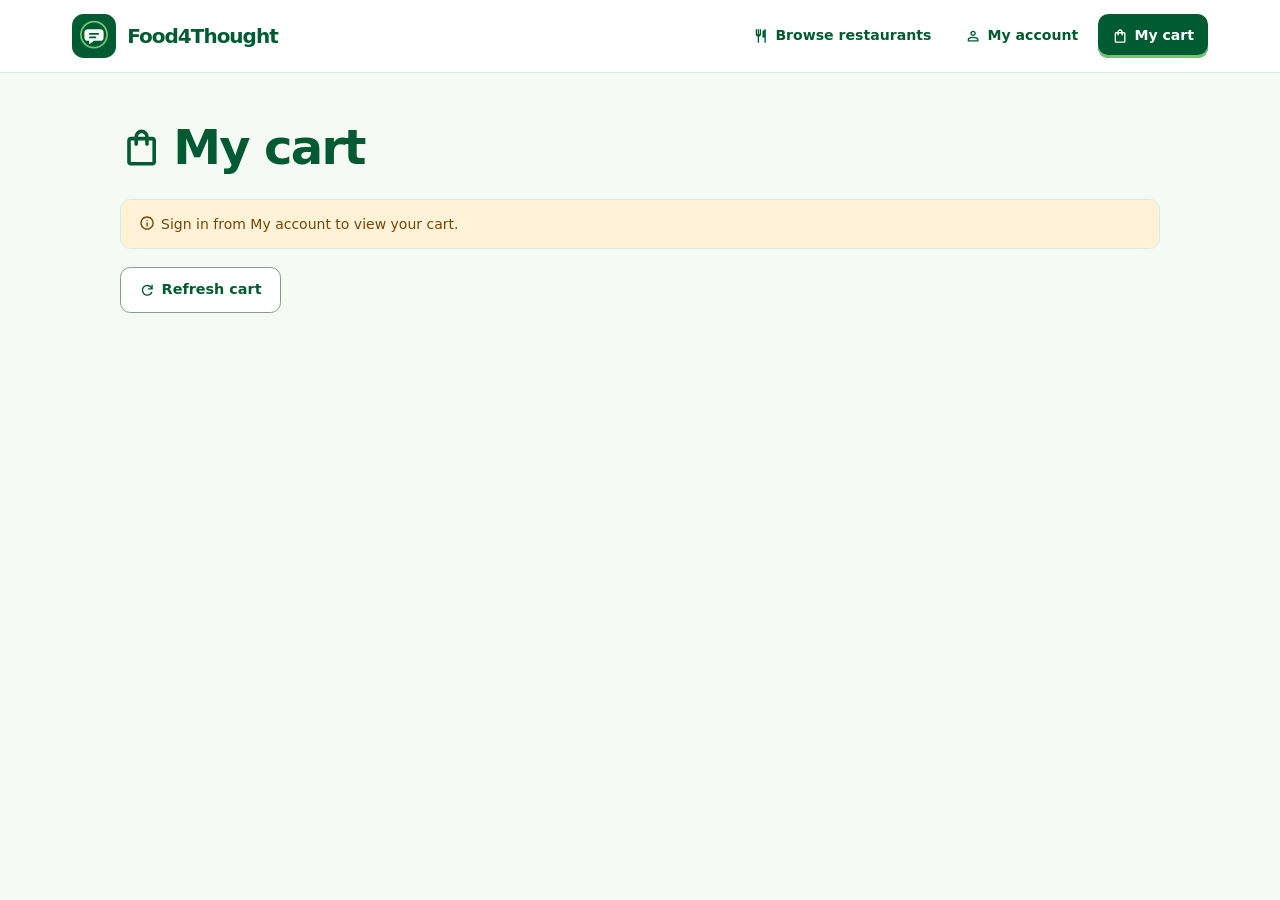
<file: frontend/cart.html>
<!doctype html>
<!--
Present Food4Thought's customer cart and saved checkout receipt using the REST API.
Accessible form controls and status messages keep cart changes and recovery explicit.
-->
<html lang="en">
  <head>
    <meta charset="utf-8" />
    <meta name="viewport" content="width=device-width, initial-scale=1" />
    <title>Food4Thought – My cart</title>
    <link rel="icon" type="image/svg+xml" href="assets/food4thought.svg" />
    <link rel="stylesheet" href="styles.css" />
  </head>
  <body>
    <a class="skip-link" href="#main-content">Skip to content</a>
    <header class="site-header">
      <a class="brand" href="./"><img class="brand-mark" src="assets/food4thought.svg" alt="" width="44" height="44" />Food4Thought</a>
      <nav aria-label="Main navigation">
        <a href="./" class="with-icon"><svg class="icon" aria-hidden="true"><use href="icons.svg#restaurant"></use></svg> Browse restaurants</a>
        <a href="account.html" class="with-icon"><svg class="icon" aria-hidden="true"><use href="icons.svg#person"></use></svg> My account</a>
        <a href="cart.html" aria-current="page" class="with-icon"><svg class="icon" aria-hidden="true"><use href="icons.svg#shopping_bag"></use></svg> My cart</a>
      </nav>
    </header>
    <main id="main-content" tabindex="-1" class="management-layout cart-layout">
      <h1 class="with-icon"><svg class="icon" aria-hidden="true"><use href="icons.svg#shopping_bag"></use></svg> My cart</h1>
      <p id="cart-status" class="status" role="status"></p>
      <p id="cart-error" class="status error" role="alert"></p>
      <div class="cart-toolbar">
        <button id="refresh-cart" type="button"><svg class="icon" aria-hidden="true"><use href="icons.svg#refresh"></use></svg> Refresh cart</button>
        <button id="create-cart" type="button" hidden><svg class="icon" aria-hidden="true"><use href="icons.svg#add_shopping_cart"></use></svg> Create cart</button>
      </div>
      <section id="cart-content" class="cart-content" aria-label="Current cart" hidden>
        <div class="panel">
          <h2 class="with-icon"><svg class="icon" aria-hidden="true"><use href="icons.svg#takeout_dining"></use></svg> Items</h2>
          <ul id="cart-items" class="cart-items"></ul>
        </div>
        <div class="panel order-summary">
          <h2 class="with-icon"><svg class="icon" aria-hidden="true"><use href="icons.svg#receipt_long"></use></svg> Order summary</h2>
          <p class="cart-summary">Subtotal <strong id="cart-subtotal"></strong></p>
          <p class="cart-summary cart-total">Total <strong id="cart-total"></strong></p>
          <p class="account-note">Menu prices are confirmed at checkout. Total excludes tax and fees.</p>
          <div class="cart-toolbar">
            <button id="clear-cart" type="button"><svg class="icon" aria-hidden="true"><use href="icons.svg#remove_shopping_cart"></use></svg> Clear cart</button>
            <button id="checkout-button" type="button" class="primary-action"><svg class="icon" aria-hidden="true"><use href="icons.svg#receipt_long"></use></svg> Place order</button>
          </div>
        </div>
      </section>
      <section id="order-confirmation" class="panel" aria-labelledby="order-heading" hidden>
        <h2 id="order-heading" class="with-icon"><svg class="icon" aria-hidden="true"><use href="icons.svg#check_circle"></use></svg> Order saved</h2>
        <p id="order-state" class="badge badge-available" hidden><svg class="icon" aria-hidden="true"><use href="icons.svg#check_circle"></use></svg> Placed</p>
        <p>Order ID: <strong id="order-id"></strong></p>
        <p id="order-restaurant"></p>
        <ul id="order-items" class="cart-items"></ul>
        <p class="cart-summary">Saved total <strong id="order-total"></strong></p>
      </section>
      <section id="checkout-help" class="panel" aria-label="Checkout recovery" hidden>
        <p id="checkout-status" class="status" role="status"></p>
        <div class="cart-toolbar">
          <button id="check-order" type="button"><svg class="icon" aria-hidden="true"><use href="icons.svg#fact_check"></use></svg> Check order status</button>
          <button id="retry-checkout" type="button" hidden><svg class="icon" aria-hidden="true"><use href="icons.svg#replay"></use></svg> Retry original checkout</button>
        </div>
      </section>
    </main>
    <script type="module" src="cart.js"></script>
  </body>
</html>
</file>
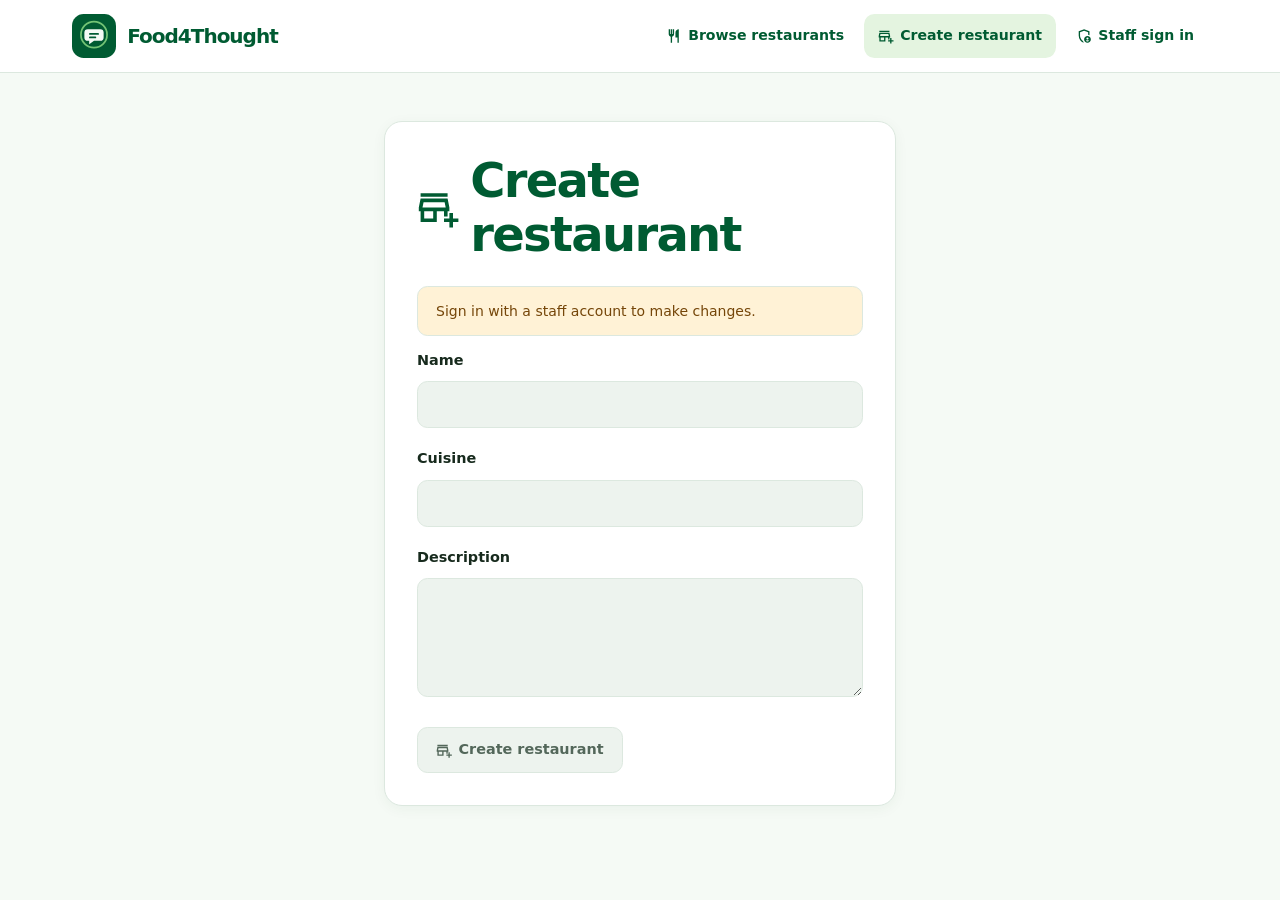
<file: frontend/create-restaurant.html>
<!doctype html>
<!--
Provide Food4Thought's Create restaurant form and navigation back to customer
discovery. Labeled fields and separate status/error regions give the creation script
places to present API feedback and connect validation messages to inputs.
-->
<html lang="en">
  <head>
    <meta charset="utf-8" />
    <meta name="viewport" content="width=device-width, initial-scale=1" />
    <title>Food4Thought – Create restaurant</title>
    <link rel="icon" type="image/svg+xml" href="assets/food4thought.svg" />
    <link rel="stylesheet" href="styles.css" />
  </head>
  <body>
    <a class="skip-link" href="#main-content">Skip to content</a>
    <header class="site-header">
      <a class="brand" href="./"><img class="brand-mark" src="assets/food4thought.svg" alt="" width="44" height="44" />Food4Thought</a>
      <nav aria-label="Main navigation">
        <a href="./" class="with-icon"><svg class="icon" aria-hidden="true"><use href="icons.svg#restaurant"></use></svg> Browse restaurants</a>
        <a href="create-restaurant.html" aria-current="page" class="with-icon"><svg class="icon" aria-hidden="true"><use href="icons.svg#add_business"></use></svg> Create restaurant</a>
        <a href="staff-sign-in.html" id="staff-signin-link" class="with-icon"><svg class="icon" aria-hidden="true"><use href="icons.svg#admin_panel_settings"></use></svg> Staff sign in</a>
      </nav>
    </header>

    <main id="main-content" tabindex="-1" class="management-layout">
      <section class="panel" aria-labelledby="create-heading">
        <h1 id="create-heading" class="with-icon"><svg class="icon" aria-hidden="true"><use href="icons.svg#add_business"></use></svg> Create restaurant</h1>
        <p id="create-access" class="status warning" aria-live="polite"></p>
        <form id="create-form">
          <fieldset id="create-fields" class="create-fields" disabled aria-describedby="create-access">
            <legend class="visually-hidden">Restaurant information</legend>
            <label for="restaurant-name">Name</label>
            <input id="restaurant-name" name="name" type="text" required />

            <label for="restaurant-cuisine">Cuisine</label>
            <input id="restaurant-cuisine" name="cuisine" type="text" required />

            <label for="restaurant-description">Description</label>
            <textarea id="restaurant-description" name="description" rows="4" required></textarea>

            <button type="submit"><svg class="icon" aria-hidden="true"><use href="icons.svg#add_business"></use></svg> Create restaurant</button>
          </fieldset>
        </form>
        <p id="create-status" class="status" role="status"></p>
        <div id="create-errors" class="status error" role="alert"></div>
        <a id="created-link" hidden class="with-icon"><svg class="icon" aria-hidden="true"><use href="icons.svg#arrow_forward"></use></svg> View restaurant</a>
      </section>
    </main>

    <script type="module" src="create-restaurant.js"></script>
  </body>
</html>
</file>
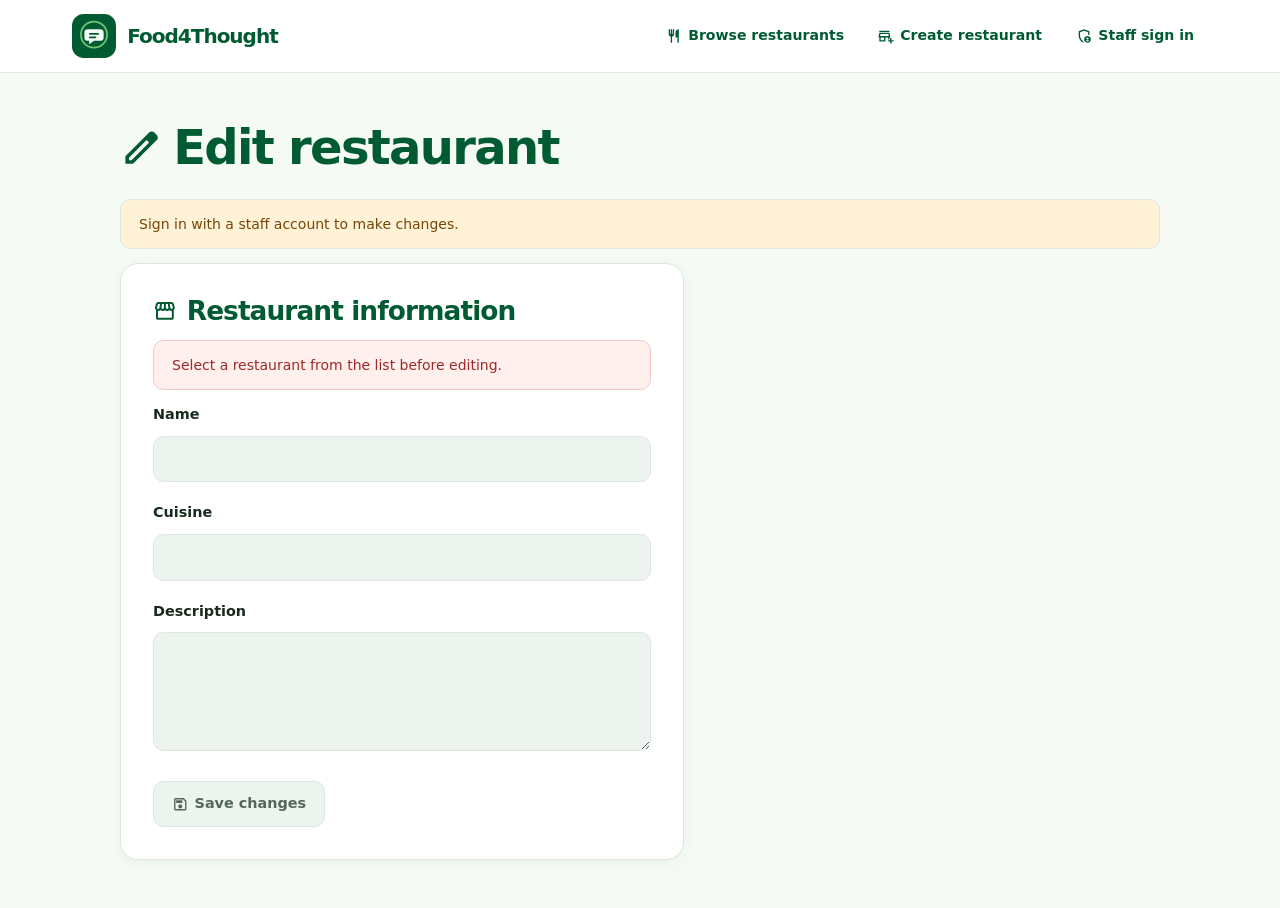
<file: frontend/edit-restaurant.html>
<!doctype html>
<!--
Provide Food4Thought's management form for editing the restaurant selected by its
stable ID. Labeled controls and feedback regions support the edit script's API-loaded
values, validation messages, and navigation back to restaurant details.
-->
<html lang="en">
  <head>
    <meta charset="utf-8" />
    <meta name="viewport" content="width=device-width, initial-scale=1" />
    <title>Food4Thought – Edit restaurant</title>
    <link rel="icon" type="image/svg+xml" href="assets/food4thought.svg" />
    <link rel="stylesheet" href="styles.css" />
  </head>
  <body>
    <a class="skip-link" href="#main-content">Skip to content</a>
    <header class="site-header">
      <a class="brand" href="./"><img class="brand-mark" src="assets/food4thought.svg" alt="" width="44" height="44" />Food4Thought</a>
      <nav aria-label="Main navigation">
        <a href="./" class="with-icon"><svg class="icon" aria-hidden="true"><use href="icons.svg#restaurant"></use></svg> Browse restaurants</a>
        <a href="create-restaurant.html" class="with-icon"><svg class="icon" aria-hidden="true"><use href="icons.svg#add_business"></use></svg> Create restaurant</a>
        <a href="staff-sign-in.html" id="staff-signin-link" class="with-icon"><svg class="icon" aria-hidden="true"><use href="icons.svg#admin_panel_settings"></use></svg> Staff sign in</a>
      </nav>
    </header>

    <main id="main-content" tabindex="-1" class="management-layout editor-layout">
      <div class="editor-heading">
        <h1 class="with-icon"><svg class="icon" aria-hidden="true"><use href="icons.svg#edit"></use></svg> Edit restaurant</h1>
        <a id="return-link" class="with-icon button-link" hidden><svg class="icon" aria-hidden="true"><use href="icons.svg#arrow_back"></use></svg> Back to restaurant</a>
      </div>
      <p id="edit-access" class="status warning" aria-live="polite"></p>
      <div class="editor-grid">
        <section class="panel" aria-labelledby="edit-heading">
          <h2 id="edit-heading" class="with-icon"><svg class="icon" aria-hidden="true"><use href="icons.svg#storefront"></use></svg> Restaurant information</h2>
          <p id="edit-status" class="status" role="status"></p>
          <div id="edit-errors" class="status error" role="alert"></div>
          <button id="retry-load" type="button" hidden><svg class="icon" aria-hidden="true"><use href="icons.svg#refresh"></use></svg> Retry loading</button>

          <form id="edit-form">
            <fieldset id="edit-fields" class="create-fields" disabled aria-describedby="edit-access">
              <legend class="visually-hidden">Restaurant information</legend>
              <label for="restaurant-name">Name</label>
              <input id="restaurant-name" name="name" type="text" required />

              <label for="restaurant-cuisine">Cuisine</label>
              <input id="restaurant-cuisine" name="cuisine" type="text" required />

              <label for="restaurant-description">Description</label>
              <textarea id="restaurant-description" name="description" rows="4" required></textarea>

              <button type="submit"><svg class="icon" aria-hidden="true"><use href="icons.svg#save"></use></svg> Save changes</button>
            </fieldset>
          </form>
        </section>
        <section id="menu-management" class="panel" aria-labelledby="management-heading" aria-describedby="edit-access" hidden>
          <h2 id="management-heading" class="with-icon"><svg class="icon" aria-hidden="true"><use href="icons.svg#menu_book"></use></svg> Menu availability</h2>
          <p id="availability-feedback" class="status" aria-live="polite"></p>
          <ul id="management-menu" class="management-menu"></ul>
        </section>
      </div>
    </main>

    <script type="module" src="edit-restaurant.js"></script>
  </body>
</html>
</file>
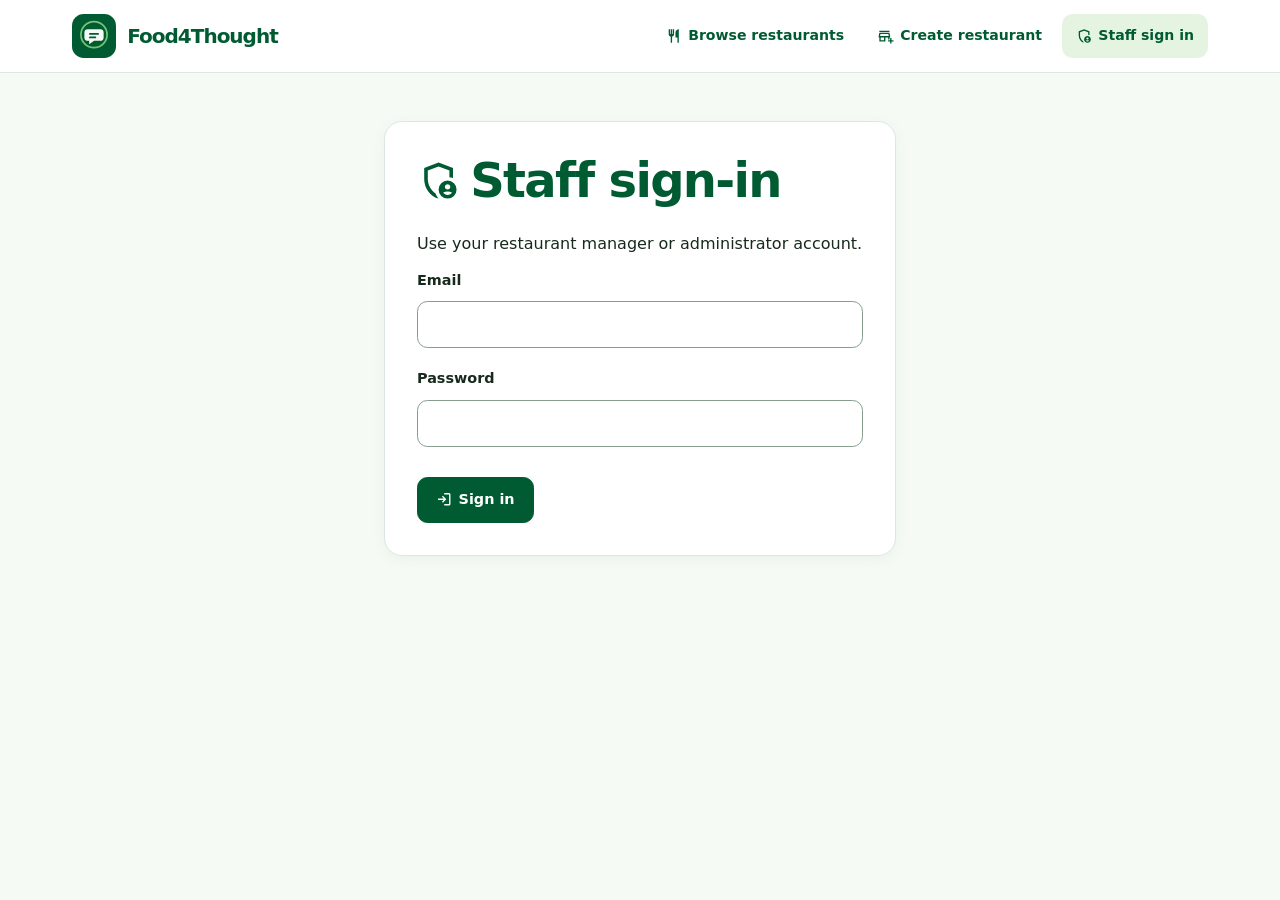
<file: frontend/staff-sign-in.html>
<!doctype html>
<!--
Present a shared staff sign-in form for Food4Thought's restaurant management.
The browser keeps the returned bearer token for this tab and the API enforces
the permissions for every subsequent management write.
-->
<html lang="en">
  <head>
    <meta charset="utf-8" />
    <meta name="viewport" content="width=device-width, initial-scale=1" />
    <title>Food4Thought – Staff sign-in</title>
    <link rel="icon" type="image/svg+xml" href="assets/food4thought.svg" />
    <link rel="stylesheet" href="styles.css" />
  </head>
  <body>
    <a class="skip-link" href="#main-content">Skip to content</a>
    <header class="site-header">
      <a class="brand" href="./"><img class="brand-mark" src="assets/food4thought.svg" alt="" width="44" height="44" />Food4Thought</a>
      <nav aria-label="Main navigation">
        <a href="./" class="with-icon"><svg class="icon" aria-hidden="true"><use href="icons.svg#restaurant"></use></svg> Browse restaurants</a>
        <a href="create-restaurant.html" class="with-icon"><svg class="icon" aria-hidden="true"><use href="icons.svg#add_business"></use></svg> Create restaurant</a>
        <a href="staff-sign-in.html" aria-current="page" id="staff-signin-link" class="with-icon"><svg class="icon" aria-hidden="true"><use href="icons.svg#admin_panel_settings"></use></svg> Staff sign in</a>
      </nav>
    </header>

    <main id="main-content" tabindex="-1" class="management-layout">
      <section class="panel" aria-labelledby="signin-heading">
        <h1 id="signin-heading" class="with-icon"><svg class="icon" aria-hidden="true"><use href="icons.svg#admin_panel_settings"></use></svg> Staff sign-in</h1>
        <p>Use your restaurant manager or administrator account.</p>
        <form id="staff-signin-form">
          <fieldset id="staff-signin-fields" class="create-fields">
            <legend class="visually-hidden">Staff credentials</legend>
            <label for="staff-email">Email</label>
            <input id="staff-email" name="email" type="email" autocomplete="username" required />
            <label for="staff-password">Password</label>
            <input id="staff-password" name="password" type="password" autocomplete="current-password" required />
            <button type="submit"><svg class="icon" aria-hidden="true"><use href="icons.svg#login"></use></svg> Sign in</button>
          </fieldset>
        </form>
        <p id="staff-signin-status" class="status" role="status"></p>
        <p id="staff-signin-errors" class="status error" role="alert"></p>
      </section>
    </main>
    <script type="module" src="staff-sign-in.js"></script>
  </body>
</html>
</file>
<file: frontend/styles.css>
/*
 * Food4Thought's shared design tokens, interactive controls, and page layouts.
 * Customer pages emphasize menus and checkout; staff pages prioritize forms and statuses.
 */
:root {
  --green-light: #A2D89A;
  --green-soft: #73C475;
  --green-fresh: #40AB5D;
  --green-leaf: #248B46;
  --forest: #005B32;
  --surface: #FFFFFF;
  --background: #F5FAF5;
  --text: #172A1D;
  --muted: #64756A;
  --border: #dce8df;
  --field-border: #879c8d;
  --green-wash: #e4f4e0;
  --error: #9e2928;
  --error-background: #fff0ee;
  --warning: #754609;
  --warning-background: #fff2d6;
  --space-1: .375rem;
  --space-2: .625rem;
  --space-3: .875rem;
  --space-4: 1.125rem;
  --space-5: 1.5rem;
  --space-6: 2rem;
  --radius: 1.125rem;
  --control-radius: .65rem;
  --shadow: 0 3px 14px #17452a0d;
  --gutter: clamp(1rem, 4vw, 2.5rem);
  --page-width: 76rem;
  color-scheme: light;
  color: var(--text);
  background: var(--background);
  font: 1rem/1.5 system-ui, -apple-system, "Segoe UI", sans-serif;
}

*, *::before, *::after { box-sizing: border-box; }
body { margin: 0; }
[hidden] { display: none !important; }
:focus-visible { outline: 3px solid var(--forest); outline-offset: 3px; }
a { color: var(--forest); text-underline-offset: .2em; }
a:hover { text-decoration-thickness: 2px; }
h1, h2, h3, p { margin: 0 0 var(--space-3); overflow-wrap: anywhere; }
h1, h2, h3 { color: var(--forest); line-height: 1.12; letter-spacing: -.035em; }
h1 { font-size: clamp(2rem, 4vw, 3rem); }
h2 { font-size: clamp(1.3rem, 2.4vw, 1.65rem); }
h3 { font-size: 1.2rem; }
main h1 { margin-bottom: var(--space-5); }
.icon {
  width: 1.15em;
  height: 1.15em;
  flex: none;
  fill: currentColor;
  vertical-align: -.18em;
}
.with-icon { display: inline-flex; align-items: center; gap: var(--space-2); }
:is(h1, h2, h3).with-icon { display: flex; }
:is(h1, h2, h3).with-icon > .icon { width: .9em; height: .9em; }
.visually-hidden {
  position: absolute;
  width: 1px;
  height: 1px;
  padding: 0;
  overflow: hidden;
  clip-path: inset(50%);
  white-space: nowrap;
}
.skip-link {
  position: absolute;
  z-index: 2;
  inset: .75rem auto auto .75rem;
  transform: translateY(-180%);
  background: var(--surface);
  padding: .65rem 1rem;
  border-radius: var(--control-radius);
}
.skip-link:focus { transform: translateY(0); }

.site-header {
  display: flex;
  justify-content: space-between;
  align-items: center;
  flex-wrap: wrap;
  gap: var(--space-2) var(--space-5);
  padding: var(--space-3) max(var(--gutter), calc((100% - var(--page-width)) / 2 + var(--gutter)));
  background: var(--surface);
  border-bottom: 1px solid var(--border);
}
.brand {
  display: inline-flex;
  align-items: center;
  gap: .7rem;
  min-height: 2.75rem;
  font-size: 1.25rem;
  font-weight: 800;
  letter-spacing: -.05em;
  text-decoration: none;
  white-space: nowrap;
}

.brand-mark { width: 2.75rem; height: 2.75rem; flex: none; }
.site-header nav { display: flex; flex-wrap: wrap; gap: var(--space-1); }
.site-header nav a {
  display: inline-flex;
  align-items: center;
  gap: var(--space-1);
  min-height: 2.75rem;
  padding: .5rem var(--space-3);
  border-radius: var(--control-radius);
  color: var(--forest);
  font-size: .88rem;
  font-weight: 700;
  text-decoration: none;
}
.site-header nav a:hover, .site-header nav a[aria-current="page"] { background: var(--green-wash); }
.site-header nav a[href="cart.html"] { background: var(--forest); color: var(--surface); }
.site-header nav a[href="cart.html"]:hover { background: #034629; }
.site-header nav a[href="cart.html"][aria-current="page"] { box-shadow: inset 0 -3px var(--green-soft); }
.site-footer {
  display: flex;
  flex-wrap: wrap;
  gap: var(--space-5);
  max-width: var(--page-width);
  margin: 0 auto;
  padding: 0 var(--gutter) var(--space-6);
  font-size: .875rem;
}

.layout, .management-layout {
  max-width: var(--page-width);
  margin: 0 auto;
  padding: clamp(1.5rem, 4vw, 3rem) var(--gutter);
}
.management-layout { max-width: 37rem; }
.account-layout, .cart-layout, .editor-layout { max-width: 70rem; }
.panel {
  min-width: 0;
  padding: clamp(1.25rem, 3.2vw, 2rem);
  border: 1px solid var(--border);
  border-radius: var(--radius);
  background: var(--surface);
  box-shadow: var(--shadow);
  overflow-wrap: anywhere;
}
.panel > :last-child, .hero-copy > :last-child { margin-bottom: 0; }

button, .button-link {
  display: inline-flex;
  align-items: center;
  justify-content: center;
  gap: var(--space-1);
  min-height: 2.875rem;
  padding: .625rem var(--space-4);
  border: 1px solid var(--field-border);
  border-radius: var(--control-radius);
  color: var(--forest);
  background: var(--surface);
  font: inherit;
  font-size: .9rem;
  font-weight: 700;
  text-align: center;
  text-decoration: none;
  cursor: pointer;
}
button:hover:not(:disabled), .button-link:hover { background: var(--green-wash); border-color: var(--forest); }
.primary-action, .create-fields button[type="submit"], .filter button[type="submit"] {
  color: var(--surface);
  background: var(--forest);
  border-color: var(--forest);
}
.primary-action:hover:not(:disabled),
.create-fields button[type="submit"]:hover:not(:disabled),
.filter button[type="submit"]:hover { background: #034629; }
button:disabled, input:disabled, textarea:disabled {
  color: #53675a;
  background: #edf3ee;
  border-color: var(--border);
  cursor: not-allowed;
}
[aria-busy="true"] button:disabled { cursor: wait; }

.status { color: var(--muted); line-height: 1.45; }
.status:empty { margin: 0; }
.status:not(:empty), .badge { font-size: .875rem; }
.status:not(:empty) {
  margin: var(--space-3) 0;
  padding: var(--space-3) var(--space-4);
  border: 1px solid var(--border);
  border-radius: var(--control-radius);
  background: var(--surface);
  overflow-wrap: anywhere;
}
.status.loading:not(:empty), [aria-busy="true"] > .status:not(:empty) { border-inline-start: 4px solid var(--green-fresh); }
.status.empty:not(:empty) { border-style: dashed; }
.status.success:not(:empty), .badge-available { color: var(--forest); background: var(--green-wash); }
.status.error:not(:empty) { color: var(--error); background: var(--error-background); border-color: #efc9c5; }
.status.warning:not(:empty), .badge-unavailable { color: var(--warning); background: var(--warning-background); }
.status p, .status ul { margin: 0; }
.status > .icon { margin-inline-end: var(--space-1); }
.badge {
  display: inline-flex;
  align-items: center;
  gap: var(--space-1);
  padding: .35rem .7rem;
  border-radius: 999px;
  font-weight: 700;
  line-height: 1.35;
}
.hero {
  display: grid;
  grid-template-columns: 1fr 1fr;
  min-height: clamp(19rem, 27vw, 23rem);
  overflow: hidden;
  border: 1px solid var(--green-light);
  border-radius: 1.4rem;
  background: #e3f3de;
}
.hero-copy {
  display: flex;
  flex-direction: column;
  justify-content: center;
  padding: clamp(1.75rem, 5vw, 4rem);
}
.hero h1 { margin-bottom: var(--space-4); font-size: clamp(2.25rem, 5.4vw, 4.45rem); }
.hero p { max-width: 25rem; color: #385742; font-size: clamp(.98rem, 1.7vw, 1.14rem); }
.hero-art { background: #DCEFD4 url("assets/hero.svg") center / cover no-repeat; }
.discovery-grid { margin-top: clamp(1.75rem, 4vw, 3rem); }
.discovery-grid.has-selection {
  display: grid;
  grid-template-columns: minmax(16rem, 1fr) minmax(0, 2fr);
  align-items: start;
  gap: var(--space-5);
  margin-top: 0;
}
.list-heading {
  display: flex;
  justify-content: space-between;
  flex-wrap: wrap;
  align-items: center;
  gap: var(--space-3) var(--space-5);
  margin-bottom: var(--space-4);
}
.list-heading h2 { margin: 0; font-size: clamp(1.5rem, 3vw, 2rem); }
.filter, .cart-toolbar, .cart-line-controls, .menu-item-controls, .management-menu-controls {
  display: flex;
  align-items: center;
  flex-wrap: wrap;
  gap: var(--space-2);
}
.filter { flex: 0 1 27rem; }
.search-field { position: relative; flex: 1 1 10rem; min-width: 0; }
.search-field .icon { position: absolute; inset-inline-start: var(--space-3); top: 50%; transform: translateY(-50%); color: var(--forest); pointer-events: none; }
input, textarea {
  width: 100%;
  min-width: 0;
  min-height: 2.875rem;
  padding: .65rem var(--space-3);
  border: 1px solid var(--field-border);
  border-radius: var(--control-radius);
  background: var(--surface);
  color: var(--text);
  font: inherit;
}
input::placeholder { color: var(--muted); opacity: 1; }
input[aria-invalid="true"], textarea[aria-invalid="true"] { border-color: var(--error); }
.search-field input { padding-inline-start: 2.35rem; }
#clear-filter { border-color: transparent; background: transparent; }
#clear-filter:hover { background: var(--green-wash); }

.restaurant-list, .menu-list, .management-menu, .cart-items { list-style: none; margin: 0; padding: 0; }
.restaurant-list {
  display: grid;
  grid-template-columns: repeat(auto-fit, minmax(min(100%, 17.5rem), 1fr));
  gap: var(--space-5);
}
.restaurant-list li { display: flex; min-width: 0; }
button.restaurant {
  display: flex;
  flex-direction: column;
  align-items: stretch;
  justify-content: flex-start;
  gap: 0;
  width: 100%;
  padding: 0;
  overflow: hidden;
  border-color: var(--border);
  border-radius: var(--radius);
  box-shadow: var(--shadow);
  text-align: left;
  overflow-wrap: anywhere;
}
button.restaurant:not([aria-current]):hover:not(:disabled) { background: var(--surface); border-color: var(--green-leaf); }
button.restaurant[aria-current="true"] { background: var(--green-wash); border-color: var(--green-leaf); }
.restaurant-cover {
  position: relative;
  display: grid;
  place-items: center;
  flex: none;
  width: 100%;
  aspect-ratio: 520 / 220;
  overflow: hidden;
  background: var(--green-wash);
  color: var(--green-leaf);
}
.restaurant-cover > .icon { width: 3rem; height: 3rem; }
.restaurant-illustration { position: absolute; inset: 0; width: 100%; height: 100%; }
.restaurant-summary {
  display: grid;
  justify-items: start;
  gap: var(--space-1);
  min-width: 0;
  padding: var(--space-5);
}
.restaurant-name { font-size: 1.18rem; font-weight: 800; }
.restaurant-description { font-weight: 400; color: var(--muted); }
.cuisine { color: var(--forest); font-size: .8rem; font-weight: 750; letter-spacing: .02em; }
.restaurant-next { display: inline-flex; align-items: center; gap: var(--space-1); margin-top: var(--space-2); color: var(--forest); font-size: .85rem; }
.has-selection .restaurant-list { grid-template-columns: minmax(0, 1fr); gap: var(--space-3); }
.has-selection .restaurant { flex-direction: row; }
.has-selection .restaurant-cover { width: clamp(4rem, 6vw, 6rem); aspect-ratio: auto; }
.has-selection .restaurant-summary { padding: var(--space-3) var(--space-4); gap: .2rem; }
.has-selection .restaurant-description, .has-selection .restaurant-next { display: none; }
.back-link { margin-bottom: var(--space-5); font-size: .9rem; font-weight: 700; }
#details-name { margin-bottom: var(--space-3); font-size: clamp(1.65rem, 4.4vw, 2.65rem); }
#details-description, .menu-list p { color: var(--muted); }
.menu-heading { margin-top: var(--space-6); }
.menu-list li {
  display: flex;
  gap: var(--space-4);
  min-width: 0;
  padding: var(--space-4) 0;
  border-top: 1px solid var(--border);
}
.menu-art {
  display: grid;
  align-self: start;
  place-items: center;
  flex: none;
  width: clamp(2.5rem, 9vw, 3.75rem);
  aspect-ratio: 1;
  border-radius: var(--control-radius);
  background: var(--green-wash);
  color: var(--forest);
}
.menu-art > .icon { width: 48%; height: 48%; }
.menu-list .unavailable .menu-art { background: var(--background); color: var(--muted); }
.menu-item-body { flex: 1 1 0%; min-width: 0; }
.menu-item-heading { display: flex; justify-content: space-between; gap: var(--space-2); }
.menu-item-name, .price { font-weight: 800; }
.price { flex-shrink: 0; font-variant-numeric: tabular-nums; }
.menu-list p { margin: var(--space-1) 0 var(--space-3); font-size: .9rem; }
.menu-item-controls { justify-content: space-between; }

.create-fields { display: grid; gap: var(--space-2); min-width: 0; margin: 0; padding: 0; border: 0; }
.create-fields label, .create-fields legend { font-size: .9rem; font-weight: 700; }
.create-fields textarea { resize: vertical; }
.create-fields input, .create-fields textarea { margin-bottom: var(--space-2); }
.create-fields button { justify-self: start; margin-top: var(--space-2); }
.create-fields button:disabled { color: #53675a; background: #edf3ee; border-color: var(--border); }
.demo-accounts { margin-top: var(--space-3); padding-top: var(--space-3); border-top: 1px solid var(--border); }
.demo-accounts h3 { margin: 0; font-size: .9rem; }
.demo-account-buttons { display: flex; flex-wrap: wrap; gap: var(--space-2); }
.editor-grid, .account-sections, .cart-content { display: grid; align-items: start; gap: var(--space-5); grid-template-columns: repeat(2, minmax(0, 1fr)); }
.editor-grid, .cart-content { grid-template-columns: minmax(0, 1.25fr) minmax(0, 1fr); }
.editor-heading, .account-heading { display: flex; flex-wrap: wrap; align-items: center; justify-content: space-between; gap: var(--space-2) var(--space-4); margin-bottom: var(--space-5); }
.editor-heading h1, .account-heading h2 { margin: 0; }
.management-menu li { padding: var(--space-4) 0; border-top: 1px solid var(--border); }
.management-menu-controls { justify-content: space-between; margin-top: var(--space-2); }
#retry-load { margin-bottom: .8rem; }
.account-details { display: grid; grid-template-columns: max-content minmax(0, 1fr); gap: .45rem .85rem; }
.account-details dt { font-weight: 700; }
.account-details dd { margin: 0; }
#signed-in { max-width: 43rem; }
#profile-form, .deactivate-form { margin-top: var(--space-6); padding-top: var(--space-5); border-top: 1px solid var(--border); }
.create-fields legend:not(.visually-hidden) { margin-bottom: .6rem; }
#signed-in .account-details, #refresh-profile { margin-bottom: .85rem; }
.account-note, .cart-line-details p { color: var(--muted); font-size: .875rem; }
.account-layout > .account-note { margin-top: 1rem; }
.checkbox-row { display: flex; gap: .5rem; align-items: flex-start; }
.checkbox-row input { width: 1.2rem; min-height: 1.2rem; margin: .12rem 0 0; accent-color: var(--forest); }
#deactivate-form button:not(:disabled) { color: var(--error); border-color: var(--error); background: var(--surface); }

.cart-toolbar { margin: var(--space-4) 0; }
.cart-items > li { border-top: 1px solid var(--border); padding: var(--space-4) 0; }
.cart-items p { margin: .25rem 0; }
.cart-line-controls { margin-top: var(--space-3); }
.cart-line-controls input { width: 5rem; }
.cart-summary { display: flex; justify-content: space-between; gap: .75rem; }
.order-summary .cart-total { padding-top: var(--space-3); border-top: 1px solid var(--border); font-size: 1.25rem; font-weight: 800; }
.order-summary .cart-toolbar { justify-content: space-between; }
#order-confirmation, #checkout-help { margin-top: var(--space-5); }

@media (max-width: 48rem) {
  .discovery-grid.has-selection, .editor-grid, .account-sections, .cart-content { grid-template-columns: minmax(0, 1fr); }
  .has-selection .restaurant-list { grid-template-columns: repeat(auto-fit, minmax(min(100%, 13.5rem), 1fr)); }
  .has-selection .restaurant-cover { display: none; }
  .hero { min-height: 16rem; }
}
@media (max-width: 36rem) {
  .site-header { padding-block: var(--space-2); }
  .site-header nav { width: 100%; }
  .site-header nav a { padding-inline: var(--space-2); font-size: .8rem; }
  .layout, .management-layout { padding-top: 1.35rem; }
  .hero { grid-template-columns: 1fr; }
  .hero-copy { padding: var(--space-5); }
  .hero-break { display: none; }
  .hero-art { height: clamp(10rem, 45vw, 14rem); background-position: center 53%; }
  .discovery-grid { margin-top: 1.4rem; }
  .list-heading { gap: .65rem; }
  .filter { flex-basis: 100%; }
  .restaurant-summary { padding: var(--space-4); }
  .account-details { grid-template-columns: 1fr; }
}

@media (max-width: 25rem) {
  .search-field { flex-basis: 100%; }
  .menu-item-controls { align-items: flex-start; }
}
</file>
